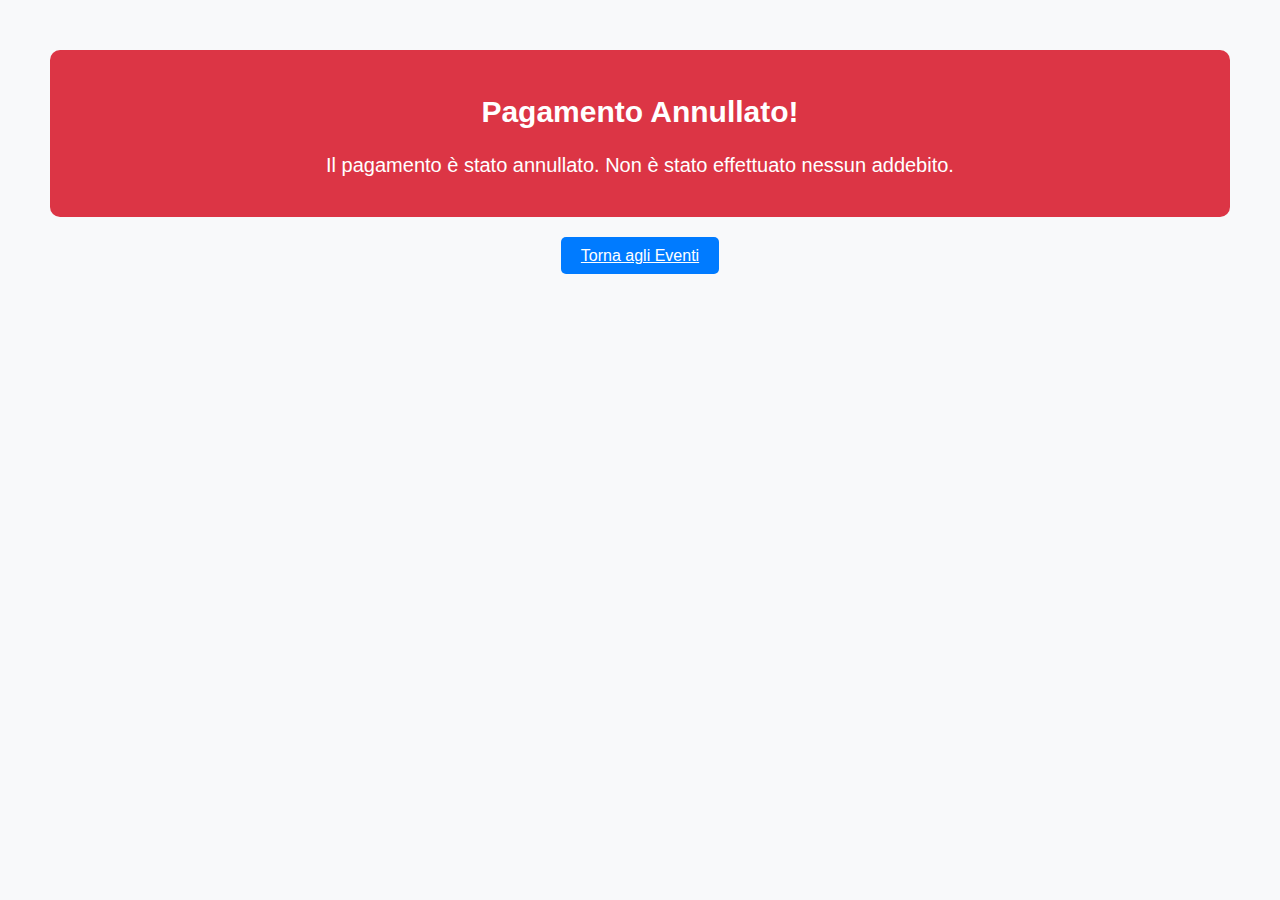
<file: cancel.html>
<!DOCTYPE html>
<html lang="it">
<head>
    <meta charset="UTF-8">
    <meta name="viewport" content="width=device-width, initial-scale=1.0">
    <title>Pagamento Annullato</title>
    <link rel="stylesheet" href="style.css">
    <style>
        body {
            font-family: Arial, sans-serif;
            text-align: center;
            padding: 50px;
        }
        .cancel-message {
            background-color: #dc3545;
            color: white;
            padding: 20px;
            border-radius: 10px;
            font-size: 20px;
            margin-bottom: 30px;
        }
        .btn {
            background-color: #007BFF;
            color: white;
            padding: 10px 20px;
            border: none;
            border-radius: 5px;
            cursor: pointer;
            font-size: 16px;
        }
        .btn:hover {
            background-color: #0056b3;
        }
    </style>
</head>
<body>
    <div class="cancel-message">
        <h2>Pagamento Annullato!</h2>
        <p>Il pagamento è stato annullato. Non è stato effettuato nessun addebito.</p>
    </div>
    <a href="eventi.html" class="btn">Torna agli Eventi</a>
</body>
</html>
</file>
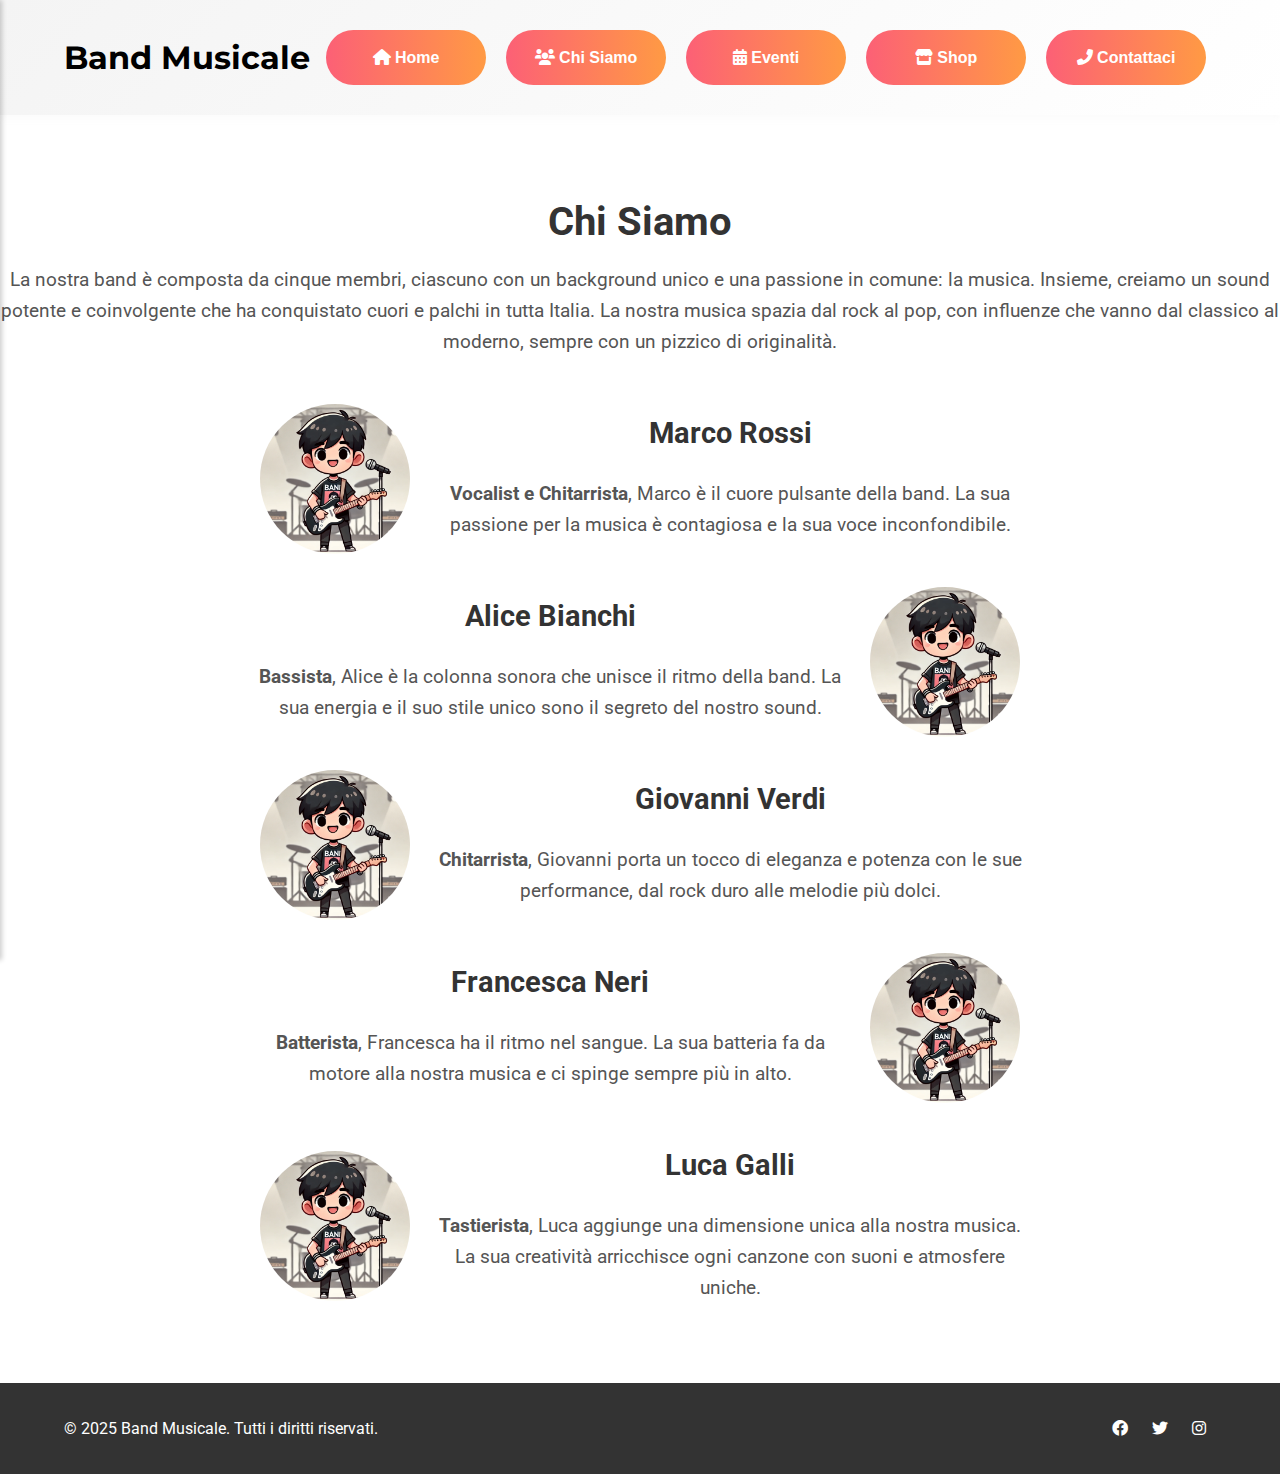
<file: chi_siamo.html>
<!DOCTYPE html>
<html lang="it">
<head>
    <meta charset="UTF-8">
    <meta name="viewport" content="width=device-width, initial-scale=1.0">
    <meta name="description" content="Scopri la nostra band musicale, la nostra storia e i membri che la compongono.">
    <meta name="keywords" content="band musicale, chi siamo, storia, membri band">
    <meta name="author" content="Band Musicale">
    <title>Chi Siamo - Band Musicale</title>
    <link rel="stylesheet" href="https://cdnjs.cloudflare.com/ajax/libs/font-awesome/6.0.0-beta3/css/all.min.css">
    <link href="https://fonts.googleapis.com/css2?family=Roboto:wght@400;500;700&family=Montserrat:wght@500&display=swap" rel="stylesheet">
    <style>
        body {
            font-family: 'Roboto', sans-serif;
            background-color: #f4f4f4;
            margin: 0;
            padding: 0;
            transition: background-color 0.3s;
        }

        header {
            background: linear-gradient(135deg, #f4f4f4, #ffffff);
            color: #fff;
            padding: 20px 0;
            position: relative;
            box-shadow: 0 4px 6px rgba(218, 213, 213, 0.1);
        }

        h1 {
            font-family: 'Montserrat', sans-serif;
            font-size: 2em;
            margin: 0;
            color: #000;  
        }

        .container {
            width: 90%;
            max-width: 1200px;
            margin: auto;
            display: flex;
            align-items: center;
            justify-content: space-between;
            flex-wrap: wrap;
        }

        nav ul {
            list-style: none;
            margin: 0;
            padding: 0;
            display: flex;
            flex-wrap: wrap;
            justify-content: space-around;
            width: 100%;
        }

        nav ul li {
            margin: 10px;
        }

        footer {
            background: #333;
            color: #fff;
            text-align: center;
            padding: 20px 0;
        }

        footer p {
            font-size: 1em;
        }

        footer a {
            color: #fff;
            text-decoration: none;
            margin: 0 10px;
        }

        footer a:hover {
            color: #f39c12;
        }

        #about-section {
            background-color: #fff;
            padding: 50px 0;
            text-align: center;
        }

        #about-section h2 {
            font-size: 2.5em;
            margin-bottom: 20px;
            color: #333;
        }

        #about-section p {
            font-size: 1.2em;
            color: #555;
            line-height: 1.6;
            margin-bottom: 30px;
        }

        .team-member {
            display: flex;
            align-items: center;
            margin-bottom: 40px;
            max-width: 800px;
            margin: 0 auto;
        }

        .team-member img {
            width: 150px;
            height: 150px;
            border-radius: 50%;
            margin: 0 20px;
            object-fit: cover;
        }

        .team-member .member-info {
            max-width: 600px;
        }

        .team-member .member-info h3 {
            font-size: 1.8em;
            color: #333;
        }

        .team-member .member-info p {
            font-size: 1.2em;
            color: #555;
        }

        .team-member:nth-child(even) {
            flex-direction: row-reverse;
        }

        /* Sidebar Styles for Mobile - Hidden by default */
        #side-menu {
            height: 100%;
            width: 250px;
            position: fixed;
            top: 0;
            left: -250px; /* Initially hidden */
            background-color: #ffffff;
            color: #333;
            overflow-x: hidden;
            transition: 0.5s;
            padding-top: 60px;
            box-shadow: 2px 0 5px rgba(0, 0, 0, 0.2);
        }

        #side-menu a {
            padding: 15px 25px;
            text-decoration: none;
            font-size: 1.3em;
            color: #333;
            display: block;
            transition: background-color 0.3s ease;
        }

        #side-menu a:hover {
            background-color: #f4f4f4; /* Light gray background on hover */
        }

        #side-menu .close-btn {
            position: absolute;
            top: 20px;
            right: 25px;
            font-size: 2em;
            color: #333;
            cursor: pointer;
        }

        /* Mobile Menu Button (Hamburger Icon only, no text) */
        .menu-btn {
            font-size: 2.5em;
            color: #333;
            position: absolute;
            top: 20px;
            left: 25px;
            cursor: pointer;
            z-index: 1001;
            display: none; /* Hidden by default */
        }

        /* Mobile Design */
        @media (max-width: 768px) {
            .menu-btn {
                display: block; /* Display menu button on mobile */
            }

            #side-menu {
                width: 250px;
                height: 100%;
                position: fixed;
                top: 0;
                left: -250px;
                background-color: #ffffff;
                transition: 0.5s;
                z-index: 1000;
            }

            #side-menu.open {
                left: 0; /* Open the menu */
            }

            #side-menu a {
                font-size: 1.5em;
                padding: 20px;
            }
        }

        /* Mobile Menu */
        .menu-toggle {
            display: none;
            font-size: 30px;
            background: none;
            border: none;
            cursor: pointer;
        }

        @media (max-width: 768px) {
            .menu-toggle {
                display: block;
            }

            nav ul {
                display: none;
                flex-direction: column;
                background-color: #fff;
                text-align: center;
                padding: 20px;
                width: 100%;
                position: absolute;
                top: 60px;
                left: 0;
                box-shadow: 0 4px 6px rgba(0, 0, 0, 0.1);
            }

            nav ul.active {
                display: flex;
            }

            .team-member {
                flex-direction: column;
                align-items: center;
            }
        }
        .bn632-hover {
            width: 160px;
            font-size: 16px;
            font-weight: 600;
            color: #fff;
            cursor: pointer;
            height: 55px;
            text-align: center;
            border: none;
            background-size: 300% 100%;
            border-radius: 50px;
            transition: all 0.4s ease-in-out;
        }

        .bn632-hover:hover {
            background-position: 100% 0;
            transition: all 0.4s ease-in-out;
        }

        .bn632-hover:focus {
            outline: none;
        }

        .bn632-hover.bn21 {
            background-image: linear-gradient(
                to right,
                #fc6076,
                #ff9a44,
                #ef9d43,
                #e75516
            );
        }

    </style>
</head>
<body>

    <header>
        <div class="container">
            <h1>Band Musicale</h1>
            <span class="menu-btn" onclick="toggleMenu()">&#9776;</span>
            <nav aria-label="Menu principale">
                <ul>
                    <li><a href="index.html"><button class="bn632-hover bn21"><i class="fas fa-home"></i> Home</button></a></li>
                    <li><a href="chi_siamo.html"><button class="bn632-hover bn21"><i class="fas fa-users"></i> Chi Siamo</button></a></li>
                    <li><a href="eventi.html"><button class="bn632-hover bn21"><i class="fas fa-calendar-alt"></i> Eventi</button></a></li>
                    <li><a href="shop.html"><button class="bn632-hover bn21"><i class="fas fa-store"></i> Shop</button></a></li>
                    <li><a href="contatti.html"><button class="bn632-hover bn21"><i class="fas fa-phone-alt"></i> Contattaci</button></a></li>
                </ul>
            </nav>
        </div>
    </header>

    <main>
        <section id="about-section">
            <h2>Chi Siamo</h2>
            <p>La nostra band è composta da cinque membri, ciascuno con un background unico e una passione in comune: la musica. Insieme, creiamo un sound potente e coinvolgente che ha conquistato cuori e palchi in tutta Italia. La nostra musica spazia dal rock al pop, con influenze che vanno dal classico al moderno, sempre con un pizzico di originalità.</p>

            <!-- Membri della Band -->
            <div class="team-member">
                <img src="persona .webp" alt="Marco Rossi">
                <div class="member-info">
                    <h3>Marco Rossi</h3>
                    <p><strong>Vocalist e Chitarrista</strong>, Marco è il cuore pulsante della band. La sua passione per la musica è contagiosa e la sua voce inconfondibile.</p>
                </div>
            </div>

            <div class="team-member">
                <img src="persona .webp" alt="Alice Bianchi">
                <div class="member-info">
                    <h3>Alice Bianchi</h3>
                    <p><strong>Bassista</strong>, Alice è la colonna sonora che unisce il ritmo della band. La sua energia e il suo stile unico sono il segreto del nostro sound.</p>
                </div>
            </div>

            <div class="team-member">
                <img src="persona .webp" alt="Giovanni Verdi">
                <div class="member-info">
                    <h3>Giovanni Verdi</h3>
                    <p><strong>Chitarrista</strong>, Giovanni porta un tocco di eleganza e potenza con le sue performance, dal rock duro alle melodie più dolci.</p>
                </div>
            </div>

            <div class="team-member">
                <img src="persona .webp" alt="Francesca Neri">
                <div class="member-info">
                    <h3>Francesca Neri</h3>
                    <p><strong>Batterista</strong>, Francesca ha il ritmo nel sangue. La sua batteria fa da motore alla nostra musica e ci spinge sempre più in alto.</p>
                </div>
            </div>

            <div class="team-member">
                <img src="persona .webp" alt="Luca Galli">
                <div class="member-info">
                    <h3>Luca Galli</h3>
                    <p><strong>Tastierista</strong>, Luca aggiunge una dimensione unica alla nostra musica. La sua creatività arricchisce ogni canzone con suoni e atmosfere uniche.</p>
                </div>
            </div>
        </section>
    </main>

    <footer>
        <div class="container">
            <p>&copy; 2025 Band Musicale. Tutti i diritti riservati.</p>
            <div>
                <a href="#"><i class="fab fa-facebook"></i></a>
                <a href="#"><i class="fab fa-twitter"></i></a>
                <a href="#"><i class="fab fa-instagram"></i></a>
            </div>
        </div>
    </footer>

    <!-- Side Menu for Mobile (Hidden by default, shown when the menu is toggled) -->
    <div id="side-menu">
        <span class="close-btn" onclick="toggleMenu()">×</span>
        <a href="index.html"><i class="fas fa-home"></i> Home</a>
        <a href="chi_siamo.html"><i class="fas fa-users"></i> Chi Siamo</a>
        <a href="eventi.html"><i class="fas fa-calendar-alt"></i> Eventi</a>
        <a href="shop.html"><i class="fas fa-store"></i> Shop</a>
        <a href="contatti.html"><i class="fas fa-phone-alt"></i> Contattaci</a>
    </div>

    <script>
        function toggleMenu() {
            const menu = document.getElementById('side-menu');
            menu.classList.toggle('open');
        }
    </script>

</body>
</html>
</file>
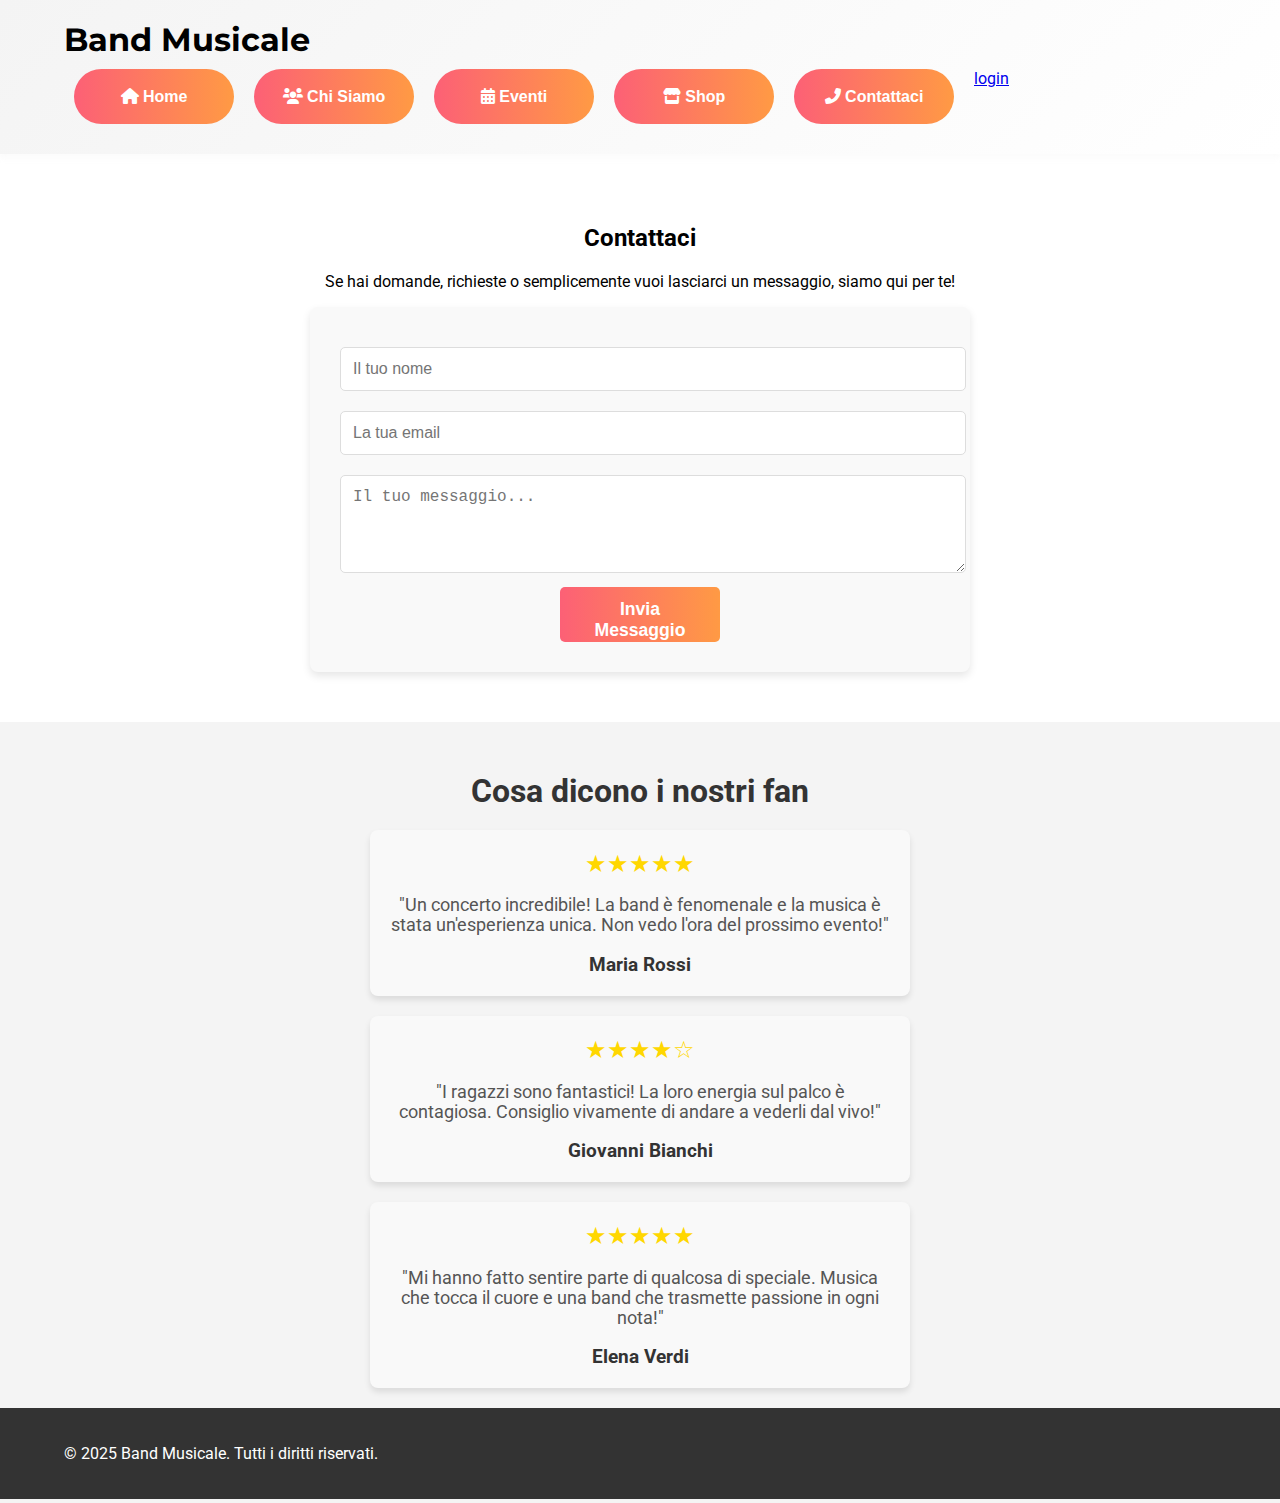
<file: contatti.html>
<!DOCTYPE html>
<html lang="it">
<head>
    <meta charset="UTF-8">
    <meta name="viewport" content="width=device-width, initial-scale=1.0">
    <meta name="description" content="Contattaci per qualsiasi domanda, commento o recensione sulla nostra band musicale.">
    <meta name="keywords" content="contatti, recensioni, band musicale, supporto">
    <meta name="author" content="Band Musicale">
    <title>Band Musicale - Contattaci </title>
    <link rel="stylesheet" href="https://cdnjs.cloudflare.com/ajax/libs/font-awesome/6.0.0-beta3/css/all.min.css">
    <link href="https://fonts.googleapis.com/css2?family=Roboto:wght@400;500;700&family=Montserrat:wght@500&display=swap" rel="stylesheet">
    <style>
        /* CSS migliorato */
        body {
            font-family: 'Roboto', sans-serif;
            background-color: #f4f4f4;
            margin: 0;
            padding: 0;
            transition: background-color 0.3s;
        }

        header {
            background: linear-gradient(135deg, #f4f4f4, #ffffff);
            color: #fff;
            padding: 20px 0;
            position: relative;
            box-shadow: 0 4px 6px rgba(218, 213, 213, 0.1);
        }

        h1 {
            font-family: 'Montserrat', sans-serif;
            font-size: 2em;
            margin: 0;
            color: #000;  /* Testo di "Band Musicale" in nero */
        }

        .container {
            width: 90%;
            max-width: 1200px;
            margin: auto;
            display: flex;
            align-items: center;
            justify-content: space-between;
            flex-wrap: wrap;
        }

        nav ul {
            list-style: none;
            margin: 0;
            padding: 0;
            display: flex;
            flex-wrap: wrap;
            justify-content: space-around;
            width: 100%;
        }

        nav ul li {
            margin: 10px;
        }

        footer {
            background: #333;
            color: #fff;
            text-align: center;
            padding: 20px 0;
        }

        footer p {
            font-size: 1em;
        }

        /* Stile per la sezione "Contattaci" */
        #contact-section {
            background-color: #fff;
            padding: 50px 0;
            text-align: center;
        }

        .contact-form {
            max-width: 600px;
            margin: 0 auto;
            background-color: #f9f9f9;
            padding: 30px;
            border-radius: 8px;
            box-shadow: 0 4px 8px rgba(0, 0, 0, 0.1);
        }

        .contact-form input, .contact-form textarea {
            width: 100%;
            padding: 12px;
            margin: 10px 0;
            border: 1px solid #ddd;
            border-radius: 5px;
            font-size: 1rem;
        }

        .contact-form button {
            background-color: #111511;
            color: white;
            border: none;
            padding: 12px 20px;
            font-size: 1.1rem;
            border-radius: 5px;
            cursor: pointer;
            transition: background-color 0.3s;
        }

        .contact-form button:hover {
            background-color: #45a049;
        }

        /* Stile per le recensioni */
        .reviews {
            margin-top: 50px;
            text-align: center;
        }

        .reviews h3 {
            font-size: 2em;
            margin-bottom: 20px;
            color: #333;
        }

        .review-card {
            background-color: #f9f9f9;
            margin: 20px auto;
            padding: 20px;
            border-radius: 8px;
            box-shadow: 0 4px 6px rgba(0, 0, 0, 0.1);
            width: 80%;
            max-width: 500px;
        }

        .review-card p {
            font-size: 1.1em;
            color: #555;
        }

        .review-card .author {
            font-size: 1.2em;
            font-weight: bold;
            color: #333;
            margin-top: 10px;
        }

        .review-card .rating {
            color: #FFD700;
            font-size: 1.5em;
        }
        .bn632-hover {
            width: 160px;
            font-size: 16px;
            font-weight: 600;
            color: #fff;
            cursor: pointer;
            height: 55px;
            text-align: center;
            border: none;
            background-size: 300% 100%;
            border-radius: 50px;
            transition: all 0.4s ease-in-out;
        }

        .bn632-hover:hover {
            background-position: 100% 0;
            transition: all 0.4s ease-in-out;
        }

        .bn632-hover:focus {
            outline: none;
        }

        .bn632-hover.bn21 {
            background-image: linear-gradient(
                to right,
                #fc6076,
                #ff9a44,
                #ef9d43,
                #e75516
            );
        }
        @media (max-width: 768px) {
    .container {
        flex-direction: column;
        align-items: center;
    }
}

    </style>
</head>
<body>
    <header>
        <div class="container">
            <h1>Band Musicale</h1>
            <nav aria-label="Menu principale">
                <ul>
                    <li><a href="index.html"><button class="bn632-hover bn21"><i class="fas fa-home"></i> Home</button></a></li>
                    <li><a href="chi_siamo.html"><button class="bn632-hover bn21"><i class="fas fa-users"></i> Chi Siamo</button></a></li>
                    <li><a href="eventi.html"><button class="bn632-hover bn21"><i class="fas fa-calendar-alt"></i> Eventi</button></a></li>
                    <li><a href="shop.html"><button class="bn632-hover bn21"><i class="fas fa-store"></i> Shop</button></a></li>
                    <li><a href="contatti.html"><button class="bn632-hover bn21"><i class="fas fa-phone-alt"></i> Contattaci</button></a></li>
                    <li><a href="login.html"></i>login</button></a></li>
                </ul>
            </nav>
        </div>
    </header>

    <main>
        <!-- Sezione Contattaci -->
        <section id="contact-section">
            <h2>Contattaci</h2>
            <p>Se hai domande, richieste o semplicemente vuoi lasciarci un messaggio, siamo qui per te!</p>
            <form class="contact-form">
                <input type="text" name="name" placeholder="Il tuo nome" required>
                <input type="email" name="email" placeholder="La tua email" required>
                <textarea name="message" rows="4" placeholder="Il tuo messaggio..." required></textarea>
                <button class="bn632-hover bn21">Invia Messaggio</button>
            </form>
        </section>

        <!-- Sezione Recensioni -->
        <section class="reviews">
            <h3>Cosa dicono i nostri fan</h3>

            <!-- Recensione 1 -->
            <div class="review-card">
                <div class="rating">★★★★★</div>
                <p>"Un concerto incredibile! La band è fenomenale e la musica è stata un'esperienza unica. Non vedo l'ora del prossimo evento!"</p>
                <div class="author">Maria Rossi</div>
            </div>

            <!-- Recensione 2 -->
            <div class="review-card">
                <div class="rating">★★★★☆</div>
                <p>"I ragazzi sono fantastici! La loro energia sul palco è contagiosa. Consiglio vivamente di andare a vederli dal vivo!"</p>
                <div class="author">Giovanni Bianchi</div>
            </div>

            <!-- Recensione 3 -->
            <div class="review-card">
                <div class="rating">★★★★★</div>
                <p>"Mi hanno fatto sentire parte di qualcosa di speciale. Musica che tocca il cuore e una band che trasmette passione in ogni nota!"</p>
                <div class="author">Elena Verdi</div>
            </div>
        </section>
    </main>

    <footer>
        <div class="container">
            <p>&copy; 2025 Band Musicale. Tutti i diritti riservati.</p>
        </div>
    </footer>
</body>
</html>
</file>
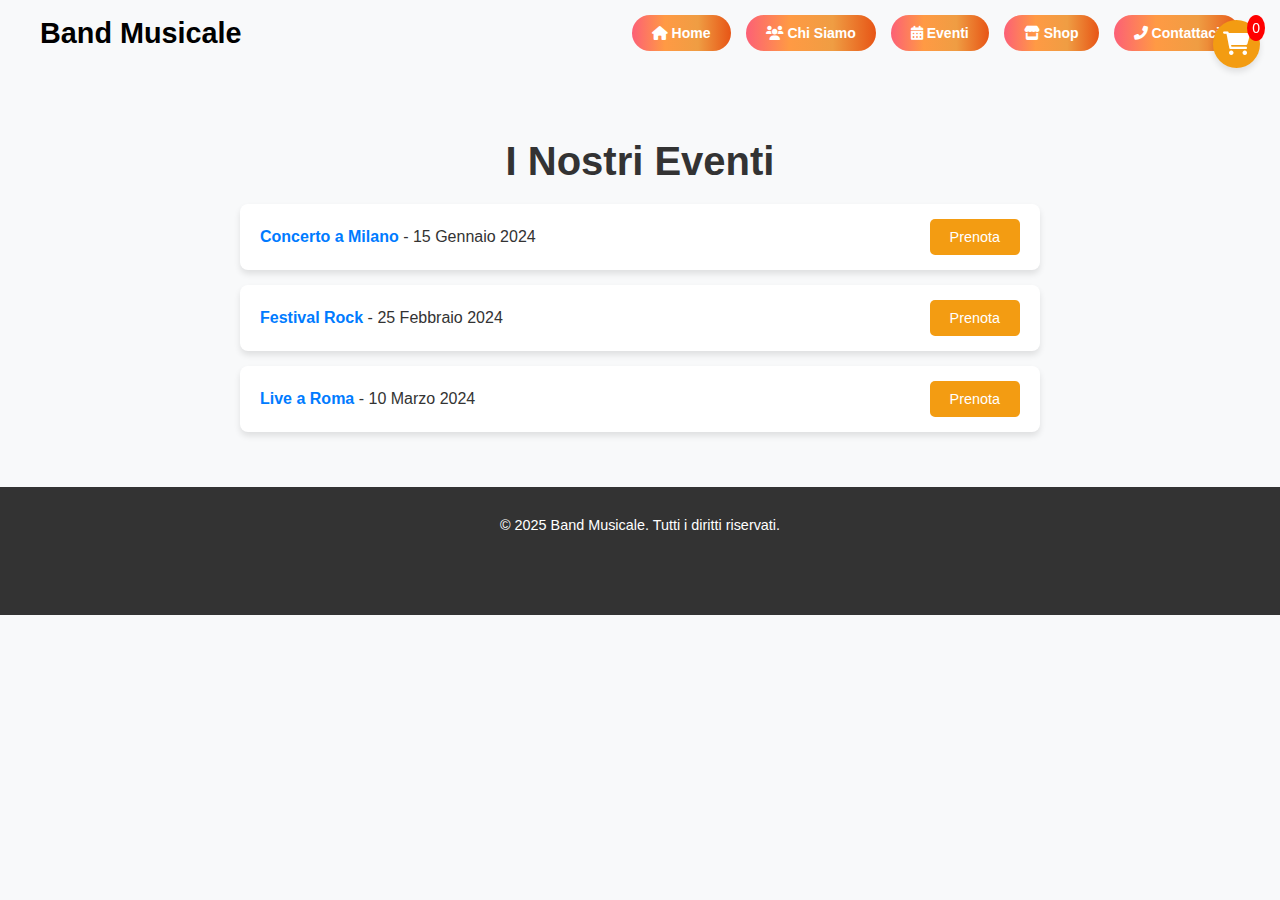
<file: eventi.html>
<!DOCTYPE html>
<html lang="it">
<head>
    <meta charset="UTF-8">
    <meta name="viewport" content="width=device-width, initial-scale=1.0">
    <title>Band Musicale - Eventi</title>
    <link rel="stylesheet" href="https://cdnjs.cloudflare.com/ajax/libs/font-awesome/6.0.0-beta3/css/all.min.css">
    <style>
        /* Stile Generale */
        body {
            font-family: 'Poppins', sans-serif;
            margin: 0;
            padding: 0;
            background-color: #f8f9fa;
            color: #333;
        }

        /* Header */
        header {
            background-color: transparent;
            color: #333;
            padding: 15px 0;
        }

        header .container {
            display: flex;
            justify-content: space-between;
            align-items: center;
            max-width: 1200px;
            margin: 0 auto;
            padding: 0 20px;
        }

        header h1 {
            margin: 0;
            font-size: 1.8rem;
            color: #000;
        }

        nav ul {
            list-style: none;
            margin: 0;
            padding: 0;
            display: flex;
            gap: 15px;
        }

        nav ul li a button {
            font-size: 14px;
            font-weight: 600;
            color: #fff;
            background: linear-gradient(to right, #fc6076, #ff9a44, #ef9d43, #e75516);
            border: none;
            border-radius: 30px;
            padding: 10px 20px;
            cursor: pointer;
            transition: background 0.4s ease;
        }

        nav ul li a button:hover {
            background: linear-gradient(to left, #fc6076, #ff9a44, #ef9d43, #e75516);
        }

        /* Mobile Menu */
        .menu-toggle {
            display: none;
            font-size: 30px;
            background: none;
            border: none;
            cursor: pointer;
        }

        @media (max-width: 768px) {
            .menu-toggle {
                display: block;
            }

            nav ul {
                display: none;
                flex-direction: column;
                background-color: #fff;
                text-align: center;
                padding: 20px;
                width: 100%;
                position: absolute;
                top: 60px;
                left: 0;
                box-shadow: 0 4px 6px rgba(0, 0, 0, 0.1);
            }

            nav ul.active {
                display: flex;
            }
        }

        /* Sezione Eventi */
        section#events {
            padding: 40px 20px;
            text-align: center;
        }

        section#events h2 {
            font-size: 2.5rem;
            margin-bottom: 20px;
        }

        section#events ul {
            list-style: none;
            padding: 0;
            margin: 0 auto;
            max-width: 800px;
        }

        section#events ul li {
            display: flex;
            justify-content: space-between;
            align-items: center;
            padding: 15px 20px;
            background: white;
            margin-bottom: 15px;
            box-shadow: 0 4px 6px rgba(0, 0, 0, 0.1);
            border-radius: 8px;
        }

        section#events ul li a {
            text-decoration: none;
            color: #007bff;
            font-weight: bold;
        }

        section#events ul li a:hover {
            color: #0056b3;
        }

        .btn-prenota {
            padding: 10px 20px;
            background-color: #f39c12;
            color: white;
            border: none;
            border-radius: 5px;
            font-size: 0.9rem;
            cursor: pointer;
        }

        .btn-prenota:hover {
            background-color: #4722b5;
        }

        /* Carrello */
        .cart {
            position: fixed;
            top: 20px;
            right: 20px;
            font-size: 24px;
            background-color: #f39c12;
            color: white;
            padding: 10px;
            border-radius: 50%;
            cursor: pointer;
            box-shadow: 0 4px 6px rgba(0, 0, 0, 0.1);
        }

        .cart span {
            position: absolute;
            top: -5px;
            right: -5px;
            background-color: red;
            color: white;
            padding: 5px;
            border-radius: 50%;
            font-size: 14px;
        }

        /* Footer */
        footer {
            background-color: #333;
            color: white;
            padding: 15px 0;
            text-align: center;
            font-size: 0.9rem;
        }

        /* Social Media Icons */
        .social-icons {
            display: flex;
            justify-content: center;
            gap: 15px;
            padding: 15px 0;
        }

        .social-icons a {
            color: #333;
            font-size: 20px;
            transition: color 0.3s ease;
        }

        .social-icons a:hover {
            color: #f39c12;
        }
    </style>
</head>
<body>
    <header>
        <div class="container">
            <h1>Band Musicale</h1>
            <button class="menu-toggle" aria-label="Apri menu" onclick="toggleMenu()">☰</button>
            <nav id="main-nav">
                <ul>
                    <li><a href="index.html"><button aria-label="Vai alla home"><i class="fas fa-home"></i> Home</button></a></li>
                    <li><a href="chi_siamo.html"><button aria-label="Chi siamo"><i class="fas fa-users"></i> Chi Siamo</button></a></li>
                    <li><a href="eventi.html"><button aria-label="Visualizza eventi"><i class="fas fa-calendar-alt"></i> Eventi</button></a></li>
                    <li><a href="shop.html"><button aria-label="Vai al negozio"><i class="fas fa-store"></i> Shop</button></a></li>
                    <li><a href="contatti.html"><button aria-label="Contattaci"><i class="fas fa-phone-alt"></i> Contattaci</button></a></li>
                </ul>
            </nav>
        </div>
    </header>

    <div class="cart" onclick="apriCarrello()" aria-label="Visualizza carrello">
        <i class="fas fa-shopping-cart"></i>
        <span id="cart-count">0</span>
    </div>

    <section id="events">
        <h2>I Nostri Eventi</h2>
        <ul>
            <li>
                <span><strong><a href="evento1.html" aria-label="Vai al concerto di Milano">Concerto a Milano</a></strong> - 15 Gennaio 2024</span>
                <button class="btn-prenota" onclick="addToCart('Concerto a Milano')">Prenota</button>
            </li>
            <li>
                <span><strong><a href="evento2.html" aria-label="Vai al Festival Rock">Festival Rock</a></strong> - 25 Febbraio 2024</span>
                <button class="btn-prenota" onclick="addToCart('Festival Rock')">Prenota</button>
            </li>
            <li>
                <span><strong><a href="evento3.html" aria-label="Vai al Live a Roma">Live a Roma</a></strong> - 10 Marzo 2024</span>
                <button class="btn-prenota" onclick="addToCart('Live a Roma')">Prenota</button>
            </li>
        </ul>
    </section>

    <footer>
        <p>&copy; 2025 Band Musicale. Tutti i diritti riservati.</p>
        <div class="social-icons">
            <a href="https://facebook.com" target="_blank"><i class="fab fa-facebook"></i></a>
            <a href="https://twitter.com" target="_blank"><i class="fab fa-twitter"></i></a>
            <a href="https://instagram.com" target="_blank"><i class="fab fa-instagram"></i></a>
            <a href="https://youtube.com" target="_blank"><i class="fab fa-youtube"></i></a>
        </div>
    </footer>

    <script>
        let carrello = [];
        let cartCount = 0;

        function addToCart(eventName) {
            carrello.push(eventName);
            cartCount++;
            document.getElementById('cart-count').textContent = cartCount;
            alert(`${eventName} aggiunto al carrello!`);
        }

        function toggleMenu() {
            const menu = document.getElementById('main-nav').querySelector('ul');
            menu.classList.toggle('active');
        }

        function apriCarrello() {
            alert("Carrello aperto!");
        }
    </script>
</body>
</html>
</file>
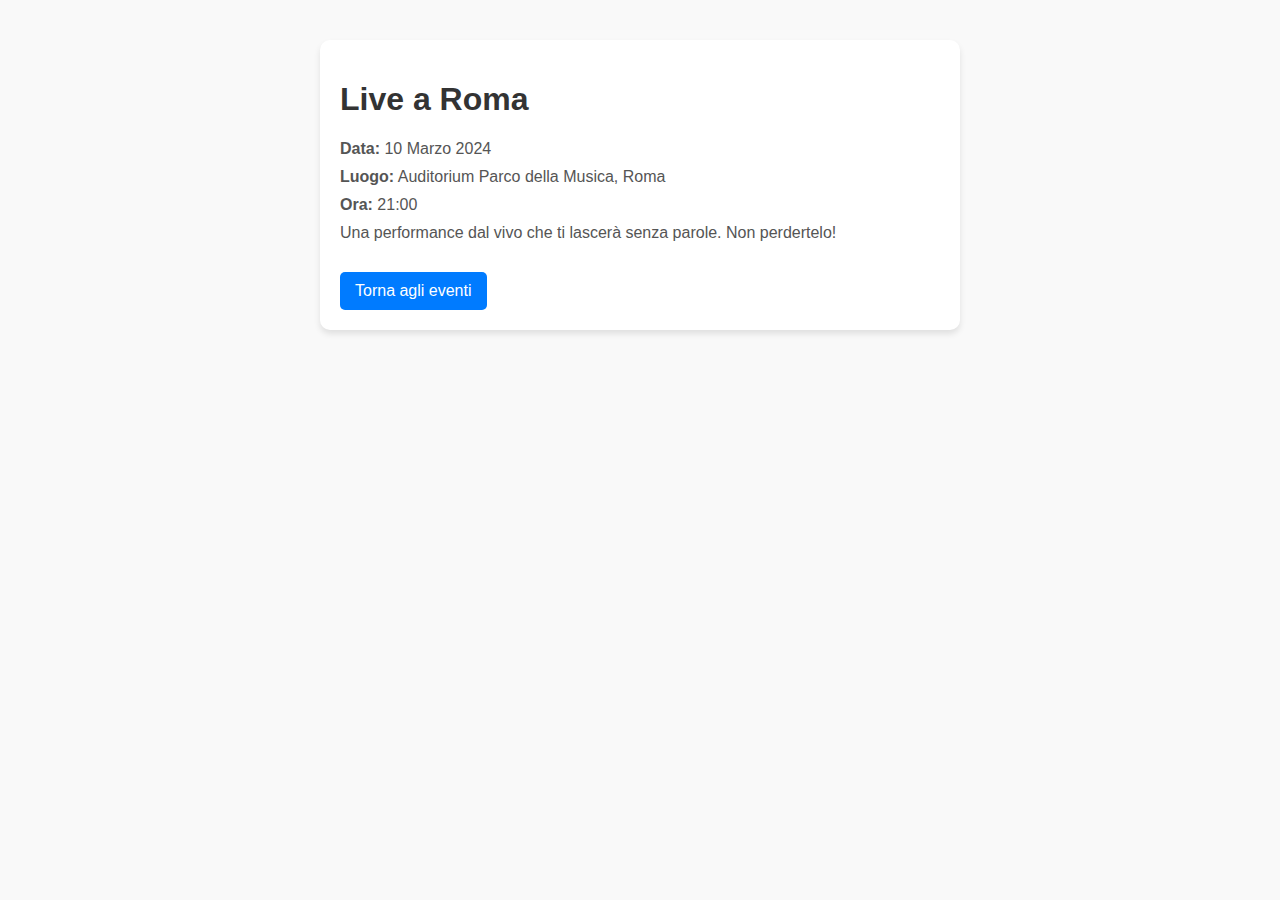
<file: evento1.html>
<!DOCTYPE html>
<html lang="it">
<head>
    <meta charset="UTF-8">
    <meta name="viewport" content="width=device-width, initial-scale=1.0">
    <title>Dettagli Evento - Live a Roma</title>
    <link rel="stylesheet" href="style.css">
    <style>
        body {
            font-family: Arial, sans-serif;
            padding: 20px;
            background-color: #f9f9f9;
        }

        .evento {
            background: #ffffff;
            padding: 20px;
            border-radius: 10px;
            box-shadow: 0 4px 6px rgba(0, 0, 0, 0.1);
            max-width: 600px;
            margin: 20px auto;
        }

        .evento h1 {
            color: #333;
        }

        .evento p {
            margin: 10px 0;
            color: #555;
        }

        .btn-indietro {
            display: inline-block;
            margin-top: 20px;
            padding: 10px 15px;
            background-color: #007BFF;
            color: white;
            text-decoration: none;
            border-radius: 5px;
            transition: background-color 0.3s ease;
        }

        .btn-indietro:hover {
            background-color: #0056b3;
        }
    </style>
</head>
<body>
    <div class="evento">
        <h1>Live a Roma</h1>
        <p><strong>Data:</strong> 10 Marzo 2024</p>
        <p><strong>Luogo:</strong> Auditorium Parco della Musica, Roma</p>
        <p><strong>Ora:</strong> 21:00</p>
        <p>Una performance dal vivo che ti lascerà senza parole. Non perdertelo!</p>
        <a href="eventi.html" class="btn-indietro">Torna agli eventi</a>
    </div>
</body>
</html>
</file>
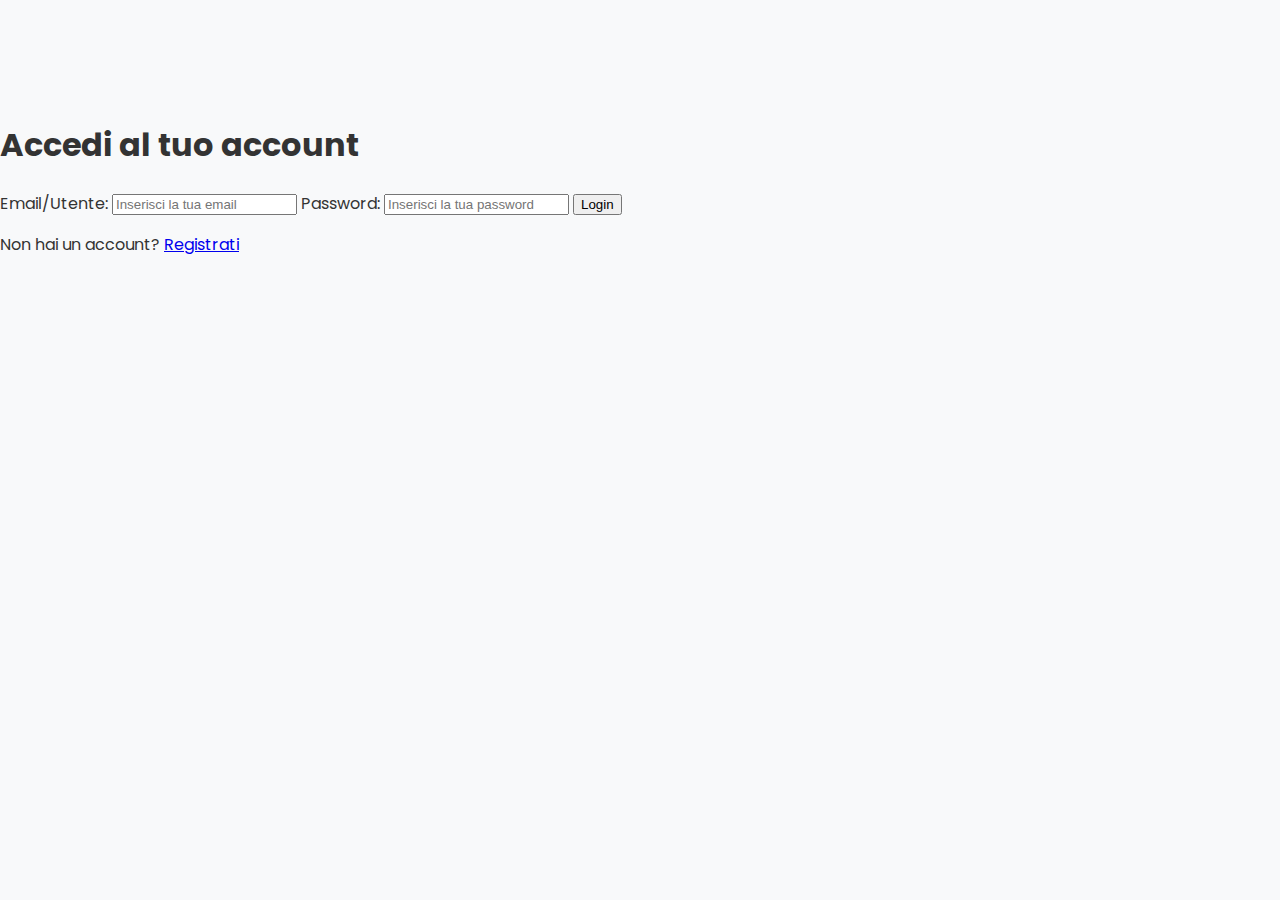
<file: login.html>
<!DOCTYPE html>
<html lang="it">
<head>
    <meta charset="UTF-8">
    <meta name="viewport" content="width=device-width, initial-scale=1.0">
    <title>Login</title>
    <link rel="stylesheet" href="style.css">  <!-- Aggiungi il tuo file CSS qui -->
</head>
<body>
    <div class="container">
        <form id="login-form" action="/login" method="POST">
            <h1>Accedi al tuo account</h1>
            
            <!-- Messaggio di errore -->
            <div id="error-message" class="error-message" style="display:none;"></div>

            <!-- Input Email/User -->
            <label for="email">Email/Utente:</label>
            <input type="email" id="email" name="email" required placeholder="Inserisci la tua email" aria-describedby="emailHelp">

            <!-- Input Password -->
            <label for="password">Password:</label>
            <input type="password" id="password" name="password" required placeholder="Inserisci la tua password" aria-describedby="passwordHelp">

            <!-- Spinner di caricamento -->
            <div id="spinner" class="spinner" style="display: none;">Caricamento...</div>

            <button type="submit" id="submit-button">Login</button>
            
            <p>Non hai un account? <a href="signup.html" class="register-button">Registrati</a></p>
        </form>
    </div>

    <!-- Include il tuo file JS per la gestione della logica -->
    <script src="auth.js"></script>
</body>
</html>
</file>
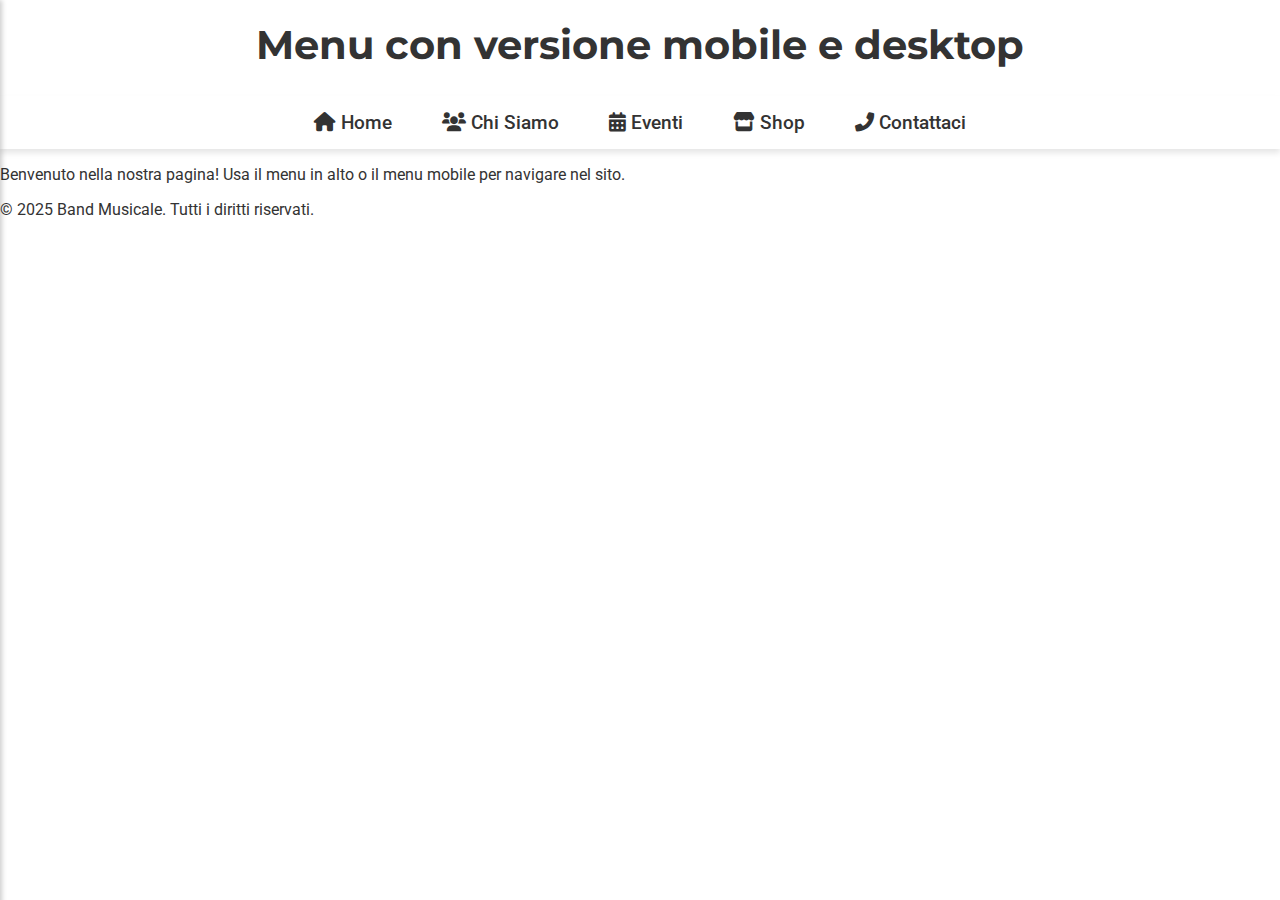
<file: menu.html>
<!DOCTYPE html>
<html lang="it">
<head>
    <meta charset="UTF-8">
    <meta name="viewport" content="width=device-width, initial-scale=1.0">
    <meta name="description" content="Pagina con il menu mobile e per desktop.">
    <meta name="keywords" content="menu, mobile, desktop, navigazione, sito, band musicale">
    <meta name="author" content="Band Musicale">
    <title>Menu con versione mobile e desktop</title>
    <link href="https://fonts.googleapis.com/css2?family=Roboto:wght@400;500;700&family=Montserrat:wght@500&display=swap" rel="stylesheet">
    <link rel="stylesheet" href="https://cdnjs.cloudflare.com/ajax/libs/font-awesome/6.0.0-beta3/css/all.min.css">
    <style>
        /* Base Styles */
        body {
            font-family: 'Roboto', sans-serif;
            margin: 0;
            padding: 0;
            overflow-x: hidden; /* Prevent horizontal scroll when menu is open */
            background-color: #ffffff; /* White background for the body */
            color: #333; /* Black text */
        }

        h1 {
            font-family: 'Montserrat', sans-serif;
            font-size: 2.5em;
            text-align: center;
            margin-top: 20px;
            color: #333; /* Black color for the heading */
        }

        /* Desktop Menu */
        nav ul {
            list-style: none;
            padding: 0;
            margin: 0;
            display: flex;
            justify-content: center;
            background-color: #fff;
            box-shadow: 0 4px 6px rgba(0, 0, 0, 0.1);
        }

        nav ul li {
            padding: 15px 25px;
        }

        nav ul li a {
            text-decoration: none;
            color: #333; /* Black color for links */
            font-size: 1.2em;
            font-weight: 500;
        }

        nav ul li a:hover {
            color: #ff9a44; /* Hover color */
        }

        /* Sidebar Styles for Mobile - Hidden by default */
        #side-menu {
            height: 100%;
            width: 250px;
            position: fixed;
            top: 0;
            left: -250px; /* Initially hidden */
            background-color: #ffffff;
            color: #333;
            overflow-x: hidden;
            transition: 0.5s;
            padding-top: 60px;
            box-shadow: 2px 0 5px rgba(0, 0, 0, 0.2);
        }

        #side-menu a {
            padding: 15px 25px;
            text-decoration: none;
            font-size: 1.3em;
            color: #333;
            display: block;
            transition: background-color 0.3s ease;
        }

        #side-menu a:hover {
            background-color: #f4f4f4; /* Light gray background on hover */
        }

        #side-menu .close-btn {
            position: absolute;
            top: 20px;
            right: 25px;
            font-size: 2em;
            color: #333;
            cursor: pointer;
        }

        /* Mobile Menu Button (Hamburger Icon only, no text) */
        .menu-btn {
            font-size: 2.5em;
            color: #333;
            position: absolute;
            top: 20px;
            left: 25px;
            cursor: pointer;
            z-index: 1001;
            display: none; /* Hidden by default */
        }

        /* Mobile Design */
        @media (max-width: 768px) {
            nav {
                display: none; /* Hide desktop menu for mobile */
            }

            .menu-btn {
                display: block; /* Display menu button on mobile */
            }

            #side-menu {
                width: 250px;
                height: 100%;
                position: fixed;
                top: 0;
                left: -250px;
                background-color: #ffffff;
                transition: 0.5s;
                z-index: 1000;
            }

            #side-menu.open {
                left: 0; /* Open the menu */
            }

            #side-menu a {
                font-size: 1.5em;
                padding: 20px;
            }
        }

    </style>
</head>
<body>

    <h1>Menu con versione mobile e desktop</h1>

    <!-- Desktop Navigation Menu (Hidden on Mobile) -->
    <nav aria-label="Menu principale">
        <ul>
            <li><a href="index.html"><i class="fas fa-home"></i> Home</a></li>
            <li><a href="chi_siamo.html"><i class="fas fa-users"></i> Chi Siamo</a></li>
            <li><a href="eventi.html"><i class="fas fa-calendar-alt"></i> Eventi</a></li>
            <li><a href="shop.html"><i class="fas fa-store"></i> Shop</a></li>
            <li><a href="contatti.html"><i class="fas fa-phone-alt"></i> Contattaci</a></li>
        </ul>
    </nav>

    <!-- Menu Button (Hamburger Icon only for mobile) -->
    <span class="menu-btn" onclick="toggleMenu()">&#9776;</span>

    <!-- Side Menu for Mobile (Hidden by default, shown when the menu is toggled) -->
    <div id="side-menu">
        <span class="close-btn" onclick="toggleMenu()">×</span>
        <a href="index.html"><i class="fas fa-home"></i> Home</a>
        <a href="chi_siamo.html"><i class="fas fa-users"></i> Chi Siamo</a>
        <a href="eventi.html"><i class="fas fa-calendar-alt"></i> Eventi</a>
        <a href="shop.html"><i class="fas fa-store"></i> Shop</a>
        <a href="contatti.html"><i class="fas fa-phone-alt"></i> Contattaci</a>
    </div>

    <main>
        <p>Benvenuto nella nostra pagina! Usa il menu in alto o il menu mobile per navigare nel sito.</p>
    </main>

    <footer>
        <p>&copy; 2025 Band Musicale. Tutti i diritti riservati.</p>
    </footer>

    <script>
        // Function to toggle the side menu
        function toggleMenu() {
            var menu = document.getElementById("side-menu");
            menu.classList.toggle("open"); // Toggle the "open" class
        }
    </script>

</body>
</html>
</file>
<file: style.css>
/* Importa un font moderno */
@import url('https://fonts.googleapis.com/css2?family=Poppins:wght@300;400;600&display=swap');

/* Stile generale */
body {
    font-family: 'Poppins', sans-serif;
    margin: 0;
    padding-top: 100px;
    background-color: #f8f9fa;
    color: #333;
}

/* HEADER */
header {
    display: flex;
    justify-content: space-between;
    align-items: center;
    position: fixed;
    width: 100%;
    top: 0;
    left: 0;
    padding: 15px 20px;
    background: rgba(0, 0, 0, 0.8);
    color: white;
    transition: background 0.4s ease-in-out, padding 0.3s ease-in-out;
    z-index: 1000;
    backdrop-filter: blur(10px);
}

.scrolled {
    background: rgba(0, 0, 0, 0.9);
    padding: 10px 20px;
}

/* Menu Desktop */
.desktop-menu ul {
    list-style: none;
    display: flex;
    gap: 20px;
    padding: 0;
    margin: 0;
}

.desktop-menu ul li a {
    color: white;
    text-decoration: none;
    font-weight: 600;
    transition: color 0.3s;
    padding: 10px 15px;
    border-radius: 5px;
}

@media (max-width: 768px) {
    .desktop-menu {
        display: none;
    }
}

/* MENU MOBILE */
.menu-btn {
    position: fixed;
    top: 15px;
    left: 15px;
    background: none;
    border: none;
    cursor: pointer;
    font-size: 28px;
    color: white;
    z-index: 1001;
    display: block;
}

.mobile-menu {
    position: fixed;
    top: 0;
    left: -100%;
    width: 250px;
    height: 100vh;
    background: #222;
    padding-top: 60px;
    transition: left 0.3s ease-in-out;
    box-shadow: 2px 0 5px rgba(0, 0, 0, 0.5);
    z-index: 1002;
}

.mobile-menu.open {
    left: 0;
}

.mobile-menu ul {
    list-style: none;
    padding: 0;
    margin: 0;
}

.mobile-menu ul li {
    padding: 15px;
    text-align: center;
}

.mobile-menu ul li a {
    color: white;
    text-decoration: none;
    font-size: 18px;
    transition: color 0.3s;
}

.mobile-menu ul li a:hover {
    color: #fb7202;
}

/* Nasconde il menu mobile su schermi grandi */
@media (min-width: 769px) {
    .menu-btn,
    .mobile-menu {
        display: none;
    }
}

.overlay {
    position: fixed;
    top: 0;
    left: 0;
    width: 100%;
    height: 100%;
    background: rgba(0, 0, 0, 0.5);
    visibility: hidden;
    opacity: 0;
    transition: opacity 0.3s ease-in-out;
    z-index: 1000;
}

.mobile-menu.open + .overlay {
    visibility: visible;
    opacity: 1;
}

/* Carosello */
.carousel {
    position: relative;
    width: 100%;
    overflow: hidden;
    margin-top: 80px;
}

.carousel-images {
    display: flex;
    transition: transform 0.4s ease-in-out;
}

.carousel img {
    width: 100%;
    flex: 0 0 100%;
    border-radius: 10px;
}

/* Footer */
.footer-background {
    background: url('footer-background.jpg') no-repeat center center;
    background-size: cover;
    position: relative;
    padding: 40px 20px;
    color: white;
    text-align: center;
    opacity: 0;
    transform: translateY(20px);
    animation: fadeInUp 1s forwards;
}

.footer-background::before {
    content: "";
    position: absolute;
    top: 0;
    left: 0;
    width: 100%;
    height: 100%;
    background: rgba(0, 0, 0, 0.5);
    z-index: 0;
}

.footer-content {
    display: flex;
    flex-direction: column;
    align-items: center;
    gap: 10px;
    position: relative;
    z-index: 1;
}

@media (min-width: 768px) {
    .footer-content {
        flex-direction: row;
        justify-content: space-between;
    }
}

.social-icons a {
    margin: 0 10px;
    font-size: 24px;
    transition: transform 0.3s ease, color 0.3s ease;
    color: rgb(255, 255, 255);
}

.social-icons a:hover {
    transform: scale(1.2);
    color: #f14c00;
}

@keyframes fadeInUp {
    to {
        opacity: 1;
        transform: translateY(0);
    }
}

/* Bottoni moderni */
.button {
    background: linear-gradient(45deg, #fc6076, #ff9a44);
    color: white;
    border: none;
    padding: 12px 24px;
    font-size: 16px;
    font-weight: 600;
    border-radius: 30px;
    transition: all 0.3s ease-in-out;
    cursor: pointer;
}

.button:hover {
    transform: scale(1.05);
}

.bn632-hover {
    width: 160px;
    font-size: 16px;
    font-weight: 600;
    color: #fff;
    cursor: pointer;
    height: 55px;
    text-align: center;
    border: none;
    background-size: 300% 100%;
    border-radius: 50px;
    transition: all 0.4s ease-in-out;
}

.bn632-hover:hover {
    background-position: 100% 0;
    transition: all 0.4s ease-in-out;
}

.bn632-hover:focus {
    outline: none;
}

.bn632-hover.bn21 {
    background-image: linear-gradient(
        to right,
        #fc6076,
        #ff9a44,
        #ef9d43,
        #e75516
    );
}
/* Sfondo alla fine della pagina */
/* Stile del footer con sfondo */
footer {
    background: url('footer-background.jpg') no-repeat center bottom;
    background-size: cover;
    padding: 40px 20px;
    color: white;
    text-align: center;
    position: relative;
}

/* Overlay scuro per migliorare la leggibilità del testo */
footer::before {
    content: "";
    position: absolute;
    top: 0;
    left: 0;
    width: 100%;
    height: 100%;
    background: rgba(0, 0, 0, 0.6); /* Sovrapposizione scura */
    z-index: 0;
}

/* Contenuto del footer sopra l'overlay */
footer div {
    position: relative;
    z-index: 1;
}

/* Stile icone social */
.social-icons a {
    margin: 0 10px;
    font-size: 24px;
    transition: transform 0.3s ease, color 0.3s ease;
    color: white;
}
/* Stile icone social */
.social-icons a {
    margin: 0 10px;
    font-size: 24px;
    transition: transform 0.3s ease, color 0.3s ease;
    color: white; /* Colore di base */
}

/* Colori personalizzati per ogni social */
.social-icons a:hover {
    transform: scale(1.2);
}

.social-icons a[title="Facebook"]:hover {
    color: #1877F2; /* Blu Facebook */
}

.social-icons a[title="Instagram"]:hover {
    color: #E4405F; /* Rosa Instagram */
}

.social-icons a[title="Twitter"]:hover {
    color: #1DA1F2; /* Azzurro Twitter */
}

.social-icons a[title="YouTube"]:hover {
    color: #FF0000; /* Rosso YouTube */
}

.social-icons a[title="Spotify"]:hover {
    color: #1DB954; /* Verde Spotify */
}
/* Contatti nel footer */
/* Contatti nel footer */
.contact-info {
    margin-top: 10px;
    font-size: 16px;
}

.contact-info p {
    margin: 5px 0;
}

.contact-info a {
    color: white;
    text-decoration: none;
    font-weight: 600;
    transition: color 0.3s ease-in-out;
}

/* Cambia colore al passaggio del mouse */
.contact-info a:hover {
    text-decoration: underline;
}

/* Icone con i colori ufficiali */
.contact-info i {
    margin-right: 8px;
    font-size: 18px;
}

/* Email (Blu come Gmail) */
.contact-info .fa-envelope {
    color: #D14836; /* Rosso Gmail */
}

/* Telefono (Verde WhatsApp/Telefono) */
.contact-info .fa-phone {
    color: #25D366; /* Verde WhatsApp */
}
</file>
